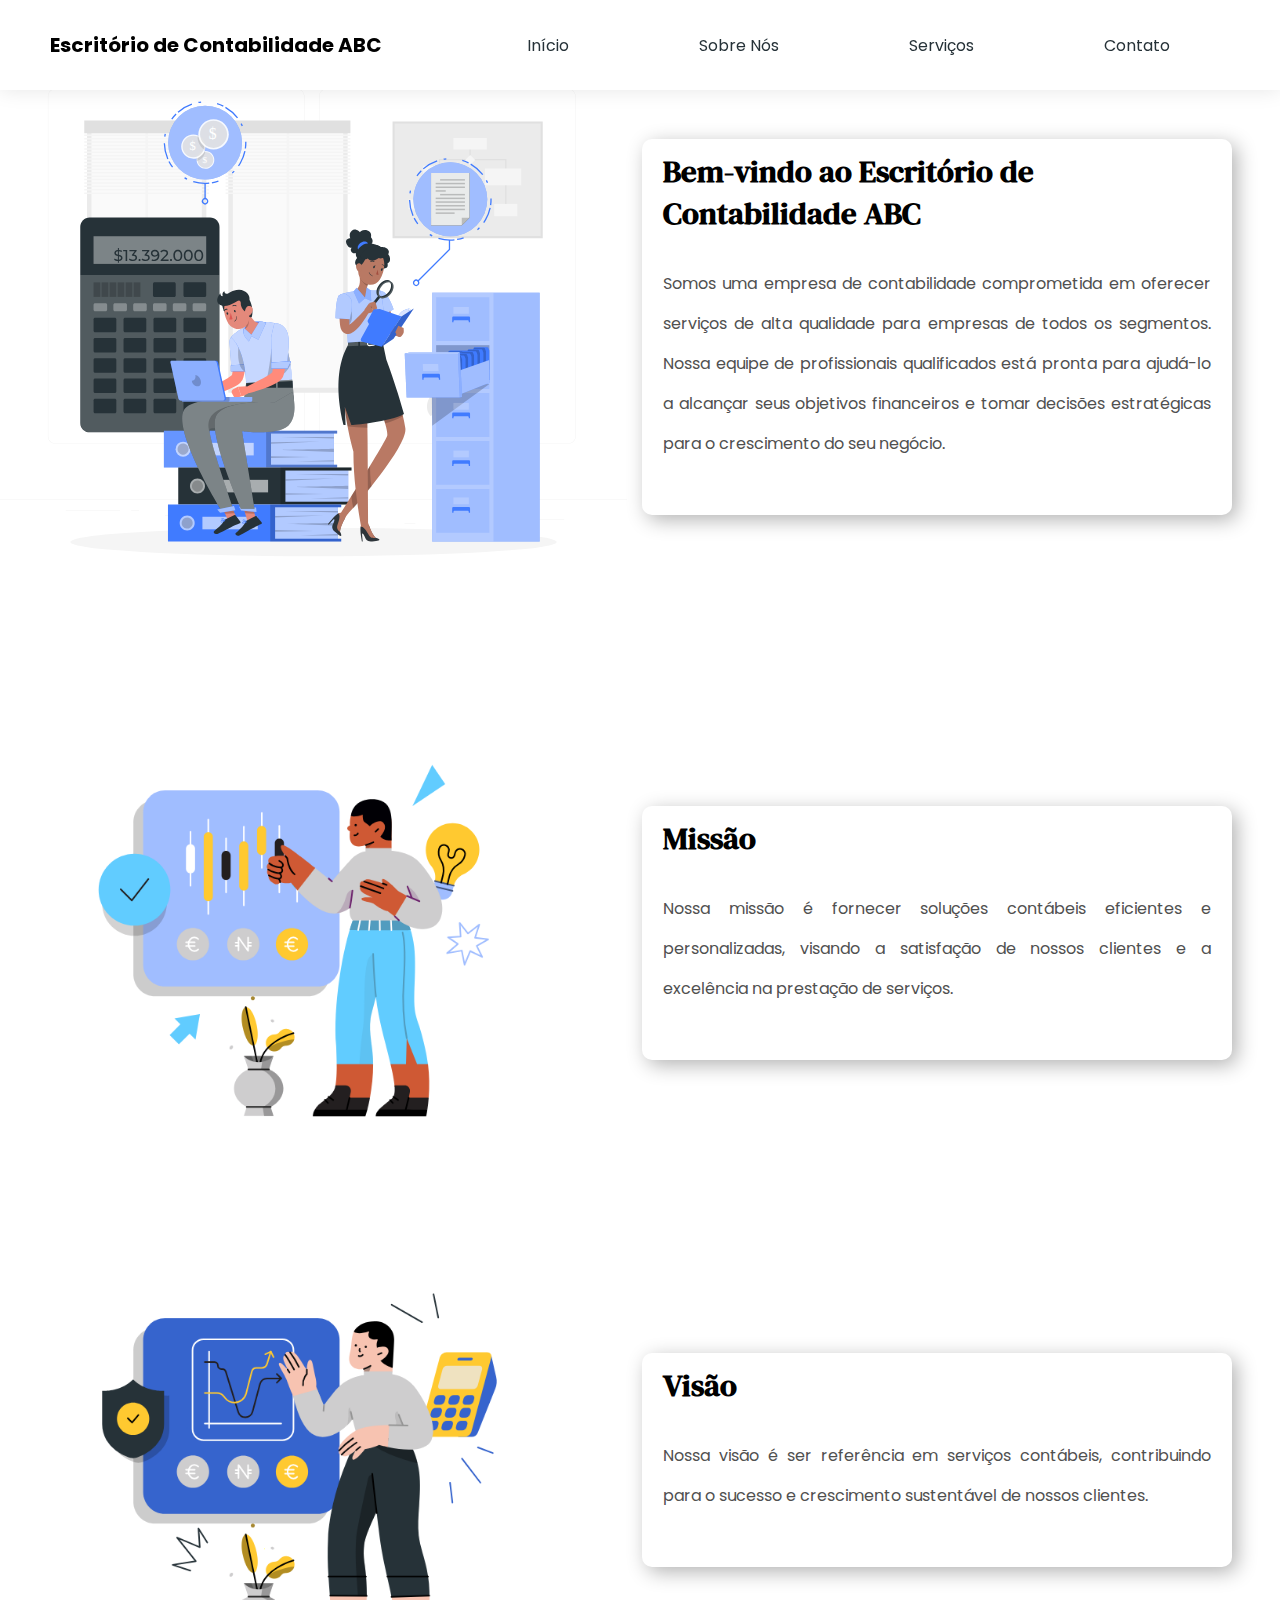
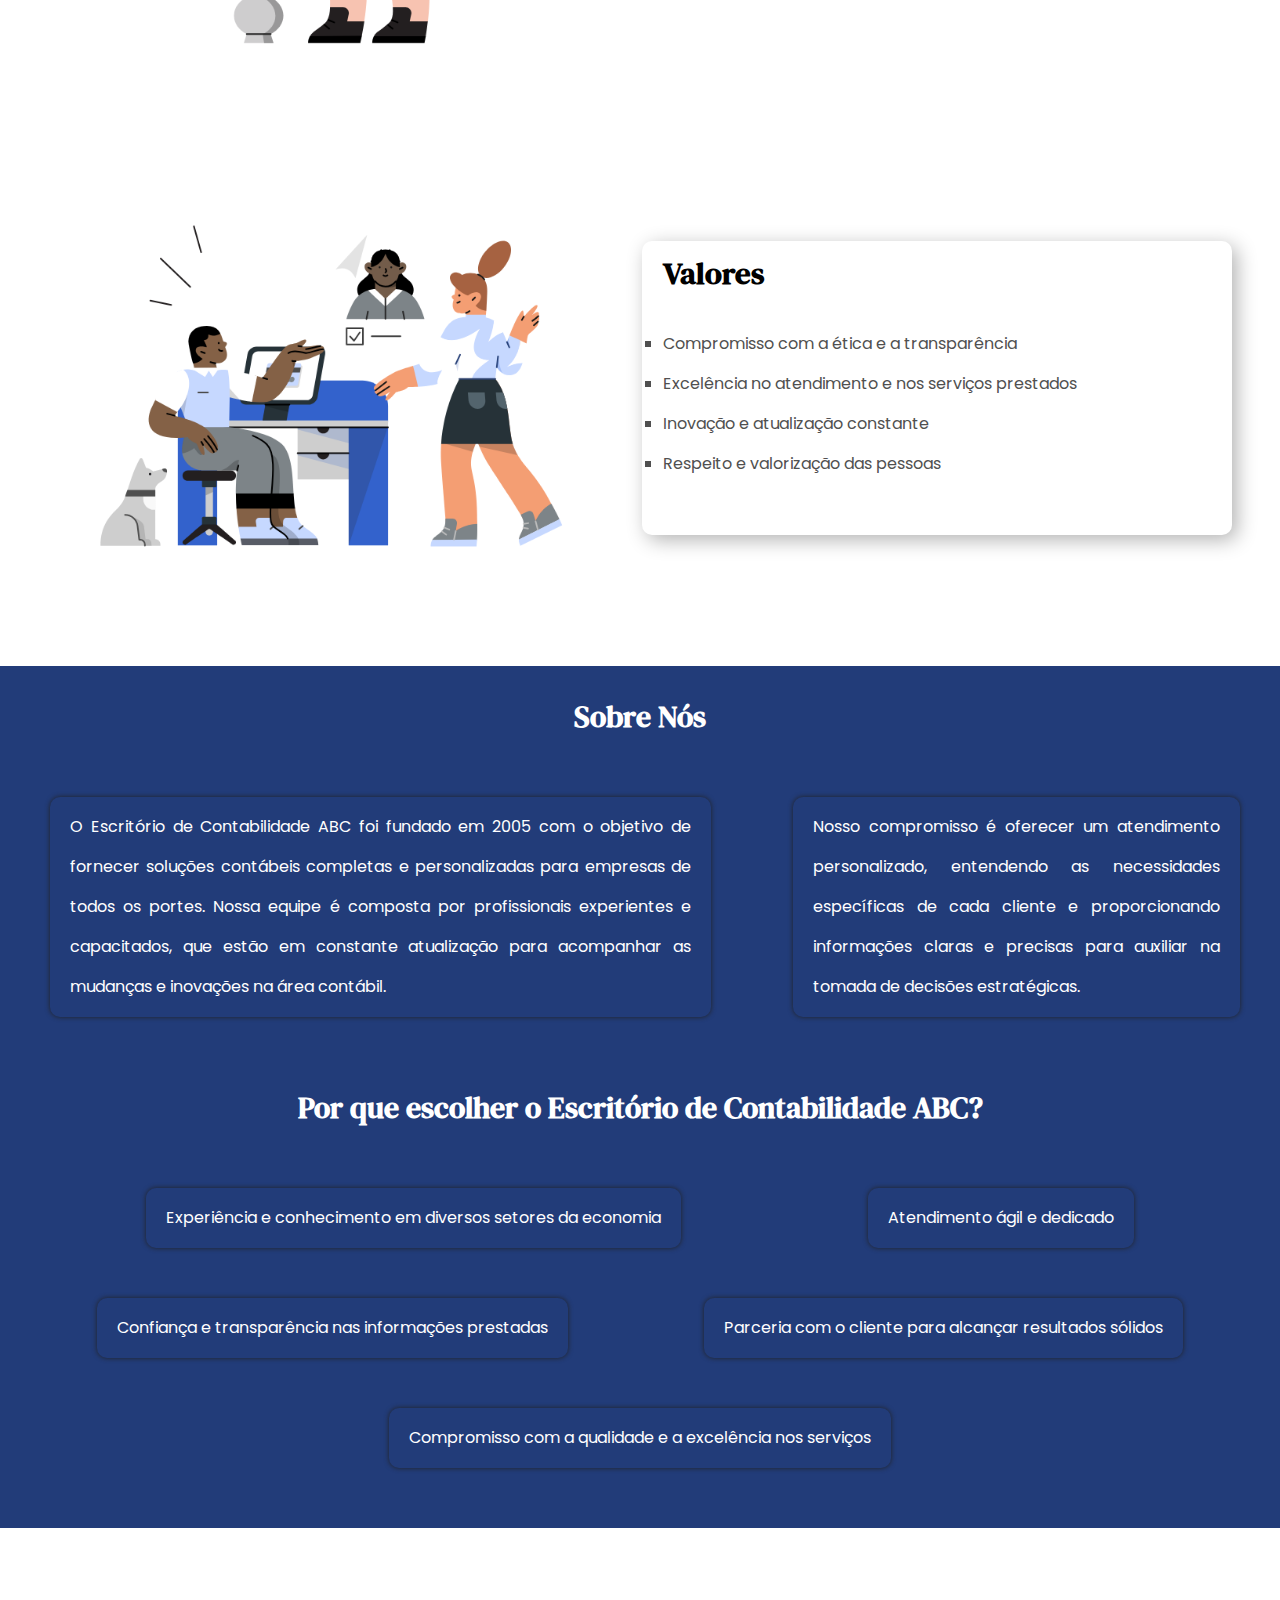
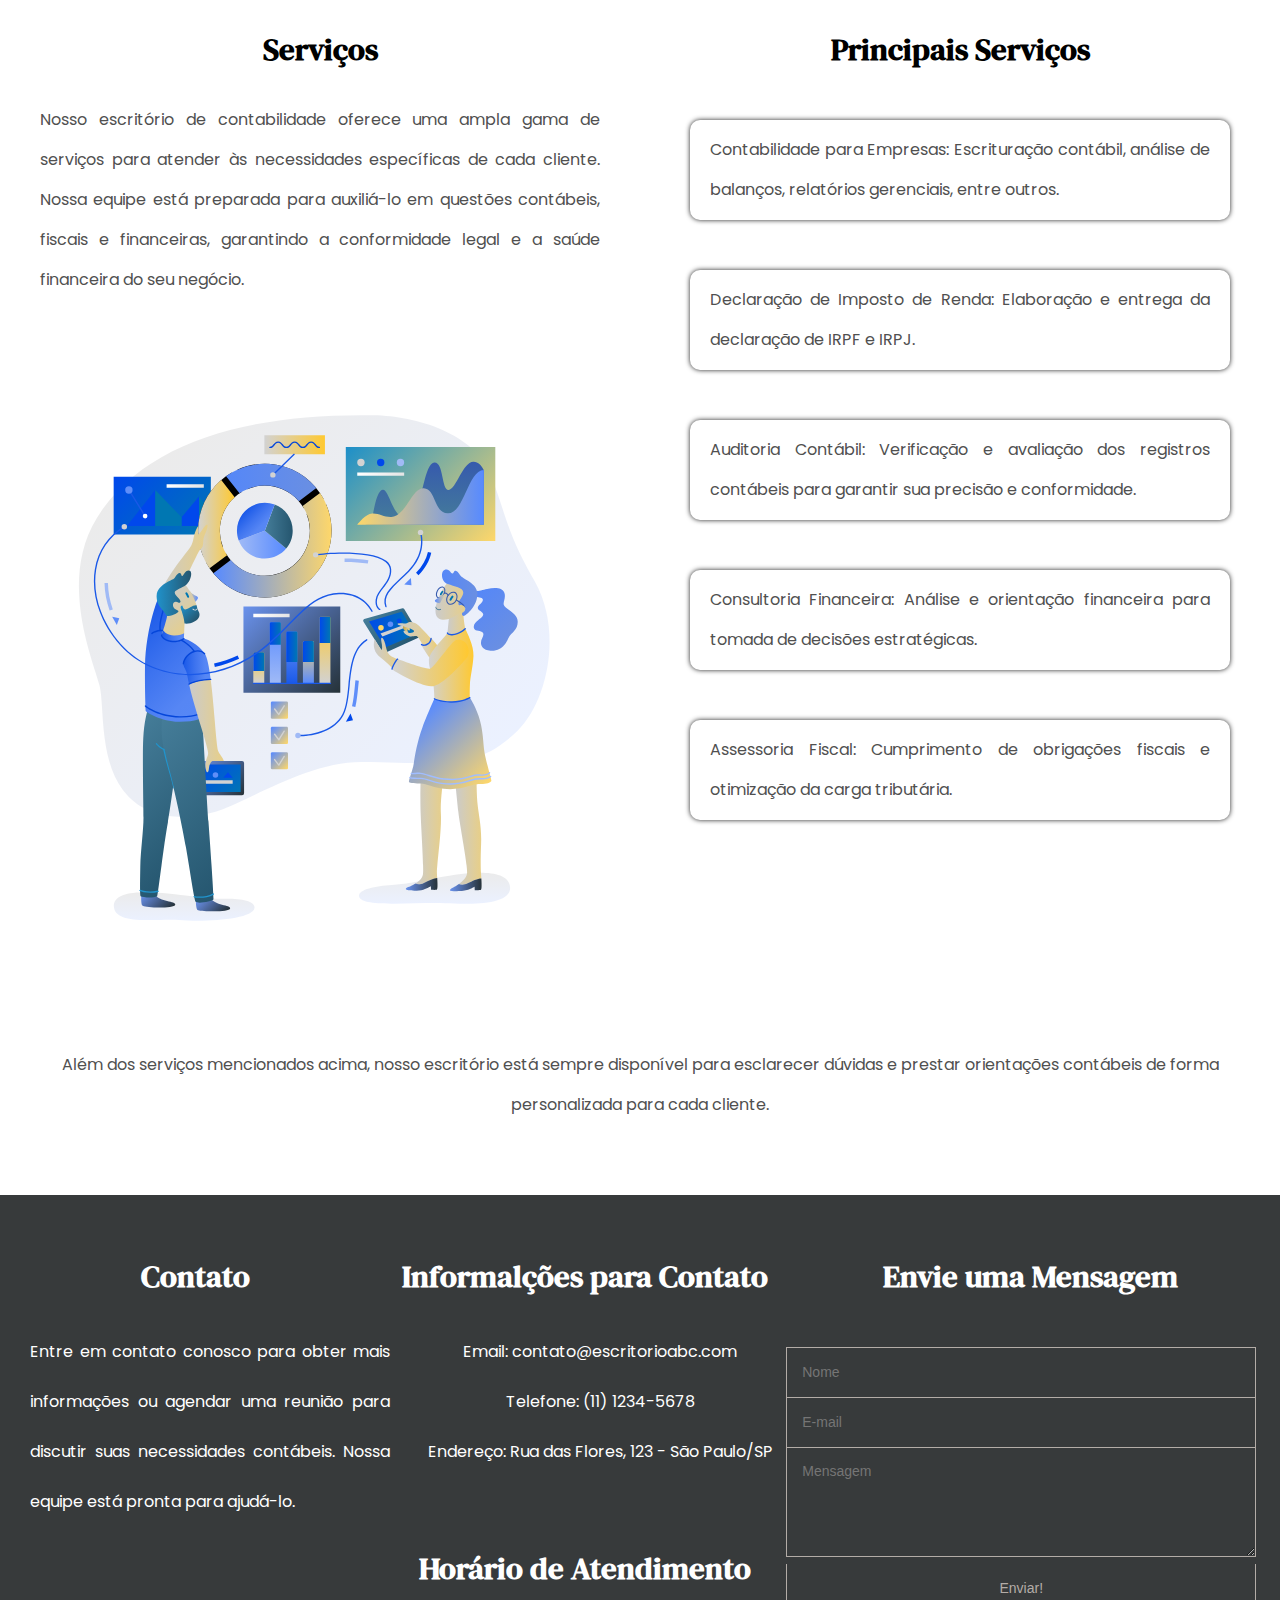
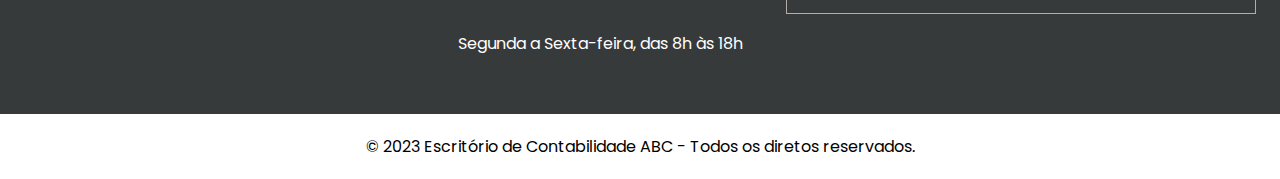
<file: Escritorio de Contabilidade/index.html>
<!DOCTYPE html>
<html lang="pt-Br">
<head>
  <meta charset="UTF-8">
  <meta name="viewport" content="width=device-width, initial-scale=1.0">
  <link rel="stylesheet" href="src/css/style.css">
  <link rel="stylesheet" href="./src/css/responsive.css">
  <link rel="preconnect" href="https://fonts.googleapis.com">
  <link rel="preconnect" href="https://fonts.gstatic.com" crossorigin>
  <link href="https://fonts.googleapis.com/css2?family=Poppins:ital,wght@0,100;0,200;0,300;0,400;0,500;0,600;0,700;0,800;0,900;1,100;1,200;1,300;1,400;1,500;1,600;1,700;1,800;1,900&display=swap" rel="stylesheet">
  <title>Escritório  de Contabilidade</title>
</head>
<body>
  <header>
    <nav>
      <div class="links">
        <h3>Escritório de Contabilidade ABC</h3>
        <div class="links_bottons">
          <p><a href="#home" class="nav-link">Início</a></p>
          <p><a href="#about" class="nav-link">Sobre Nós</a></p>
          <p><a href="#services" class="nav-link">Serviços</a></p>
          <p><a href="#contact" class="nav-link">Contato</a></p>
        </div>
      </div>
    </nav>
  </header>
  
  <main>
    <section class="projects__content" id="home">
        <div class="projects_row">
          <div class="projects_row-img">
            <img src="./src/img/logo.svg" alt="imagem ilustrativa de contabilidade">
          </div>
          <div class="projects_row-content">
            <h1 class="title">Bem-vindo ao Escritório de Contabilidade ABC</h1>
            <p class="description">Somos uma empresa de contabilidade comprometida em oferecer serviços de alta qualidade para empresas de todos os segmentos. Nossa equipe de profissionais qualificados está pronta para ajudá-lo a alcançar seus objetivos financeiros e tomar decisões estratégicas para o crescimento do seu negócio.</p>
          </div>
        </div>
        <div class="projects_row">
          <div class="projects_row-img">
            <img src="./src/img/missao.png" alt="missao">
          </div>
          <div class="projects_row-content">
            <h2 class="title">Missão</h2>
            <p class="description">Nossa missão é fornecer soluções contábeis eficientes e personalizadas, visando a satisfação de nossos clientes e a excelência na prestação de serviços. </p>
          </div>
        </div>
        <div class="projects_row">
          <div class="projects_row-img">
            <img src="./src/img/visao.png" alt="visao">
          </div>
          <div class="projects_row-content">
            <h2 class="title">Visão</h2>
            <p class="description">Nossa visão é ser referência em serviços contábeis, contribuindo para o sucesso e crescimento sustentável de nossos clientes.</p>
          </div>
        </div>
        <div class="projects_row">
          <div>
            <img src="./src/img/valores.png" alt="valores">
          </div>
          <div class="projects_row-content">
            <h2 class="title">Valores</h2>
            <ul class="description">
              <li>Compromisso com a ética e a transparência</li>
              <li>Excelência no atendimento e nos serviços prestados</li>
              <li>Inovação e atualização constante</li>
              <li>Respeito e valorização das pessoas</li>
            </ul>
          </div>
        </div>
    <section>
    <section id="about" class="projects__content about">
      <h2 class="title about" >Sobre Nós</h2>
      <div class="projects_row about">
        <p class="description about">O Escritório de Contabilidade ABC foi fundado em 2005 com o objetivo de fornecer soluções contábeis completas e personalizadas para empresas de todos os portes. Nossa equipe é composta por profissionais experientes e capacitados, que estão em constante atualização para acompanhar as mudanças e inovações na área contábil.</p>
        <p class="description about">Nosso compromisso é oferecer um atendimento personalizado, entendendo as necessidades específicas de cada cliente e proporcionando informações claras e precisas para auxiliar na tomada de decisões estratégicas.</p>
      </div>
      <div class="projects_row_description">
        <h2 class="title about">Por que escolher o Escritório de Contabilidade ABC? </h2>
        <ul>
          <li class="description about">Experiência e conhecimento em diversos setores da economia</li>
          <li class="description about">Atendimento ágil e dedicado </li>
          <li class="description about">Confiança e transparência nas informações prestadas</li>
          <li class="description about">Parceria com o cliente para alcançar resultados sólidos</li>
          <li class="description about">Compromisso com a qualidade e a excelência nos serviços</li>
        </ul>
      </div>
    </section>
    <section id="services" class="projects__content services">
      <div class="projects_row services">
        <h2 class="title services">Serviços</h2>
        <div class="description">
          <p class="services">Nosso escritório de contabilidade oferece uma ampla gama de serviços para atender às necessidades específicas de cada cliente. Nossa equipe está preparada para auxiliá-lo em questões contábeis, fiscais e financeiras, garantindo a conformidade legal e a saúde financeira do seu negócio.</p>
        </div>
        <div class="imgServices">
          <img src="./src/img/data.svg" alt="imagem ilustrativa de escritorio">
        </div>
      </div>
      <div class="projects_row services">
        <h2 class="title services">Principais Serviços</h2>
        <div class="projects_row services">
          <ul class="description services">
            <li>Contabilidade para Empresas: Escrituração contábil, análise de balanços, relatórios gerenciais, entre outros.</li>
            <li>Declaração de Imposto de Renda: Elaboração e entrega da declaração de IRPF e IRPJ.</li>
            <li>Auditoria Contábil: Verificação e avaliação dos registros contábeis para garantir sua precisão e conformidade.</li>
            <li>Consultoria Financeira: Análise e orientação financeira para tomada de decisões estratégicas.</li>
            <li>Assessoria Fiscal: Cumprimento de obrigações fiscais e otimização da carga tributária. </li>
          </ul>
        </div>
         
      </div>
    </section>
    <div class="description services">
      <p>Além dos serviços mencionados acima, nosso escritório está sempre disponível para esclarecer dúvidas e prestar orientações contábeis de forma personalizada para cada cliente.</p>
    </div>
    <section id="contact" class="projects__content contact">
      <div class="projects_row contact">
        <h2 class="title contact">Contato</h2>
        <p class="description contact">Entre em contato conosco para obter mais informações ou agendar uma reunião para discutir suas necessidades contábeis. Nossa equipe está pronta para ajudá-lo.</p>
      </div>
      <div class="projects_row contact">
        <h2 class="title contact">Informalções para Contato</h2>
        <ul class="description contact">
          <li>Email: contato@escritorioabc.com</li>
          <li>Telefone: (11) 1234-5678</li>
          <li>Endereço: Rua das Flores, 123 - São Paulo/SP</li>
        </ul>
        <h2 class="title contact">Horário de Atendimento</h2>
        <p class="description contact p">Segunda a Sexta-feira, das 8h às 18h</p>
      </div>
      <div class="projects_row contact">
        <div>
          <h2 class="title contact form">Envie uma Mensagem</h2>
        </div>
        <div class="projects_row contact">
          <form id="form">
            <input id="name" type="text" placeholder="Nome">
            <input id="email" type="text" placeholder="E-mail">
            <textarea id="message" type="text" placeholder="Mensagem"></textarea>
            <input id="submit" type="submit" value="Enviar!">
          </form>
        </div>
      </div>
    </section>


  </main>
  <footer>
    <p>&copy 2023 Escritório de Contabilidade ABC - Todos os diretos reservados.</p>
  </footer>
</body>
</html>
</file>
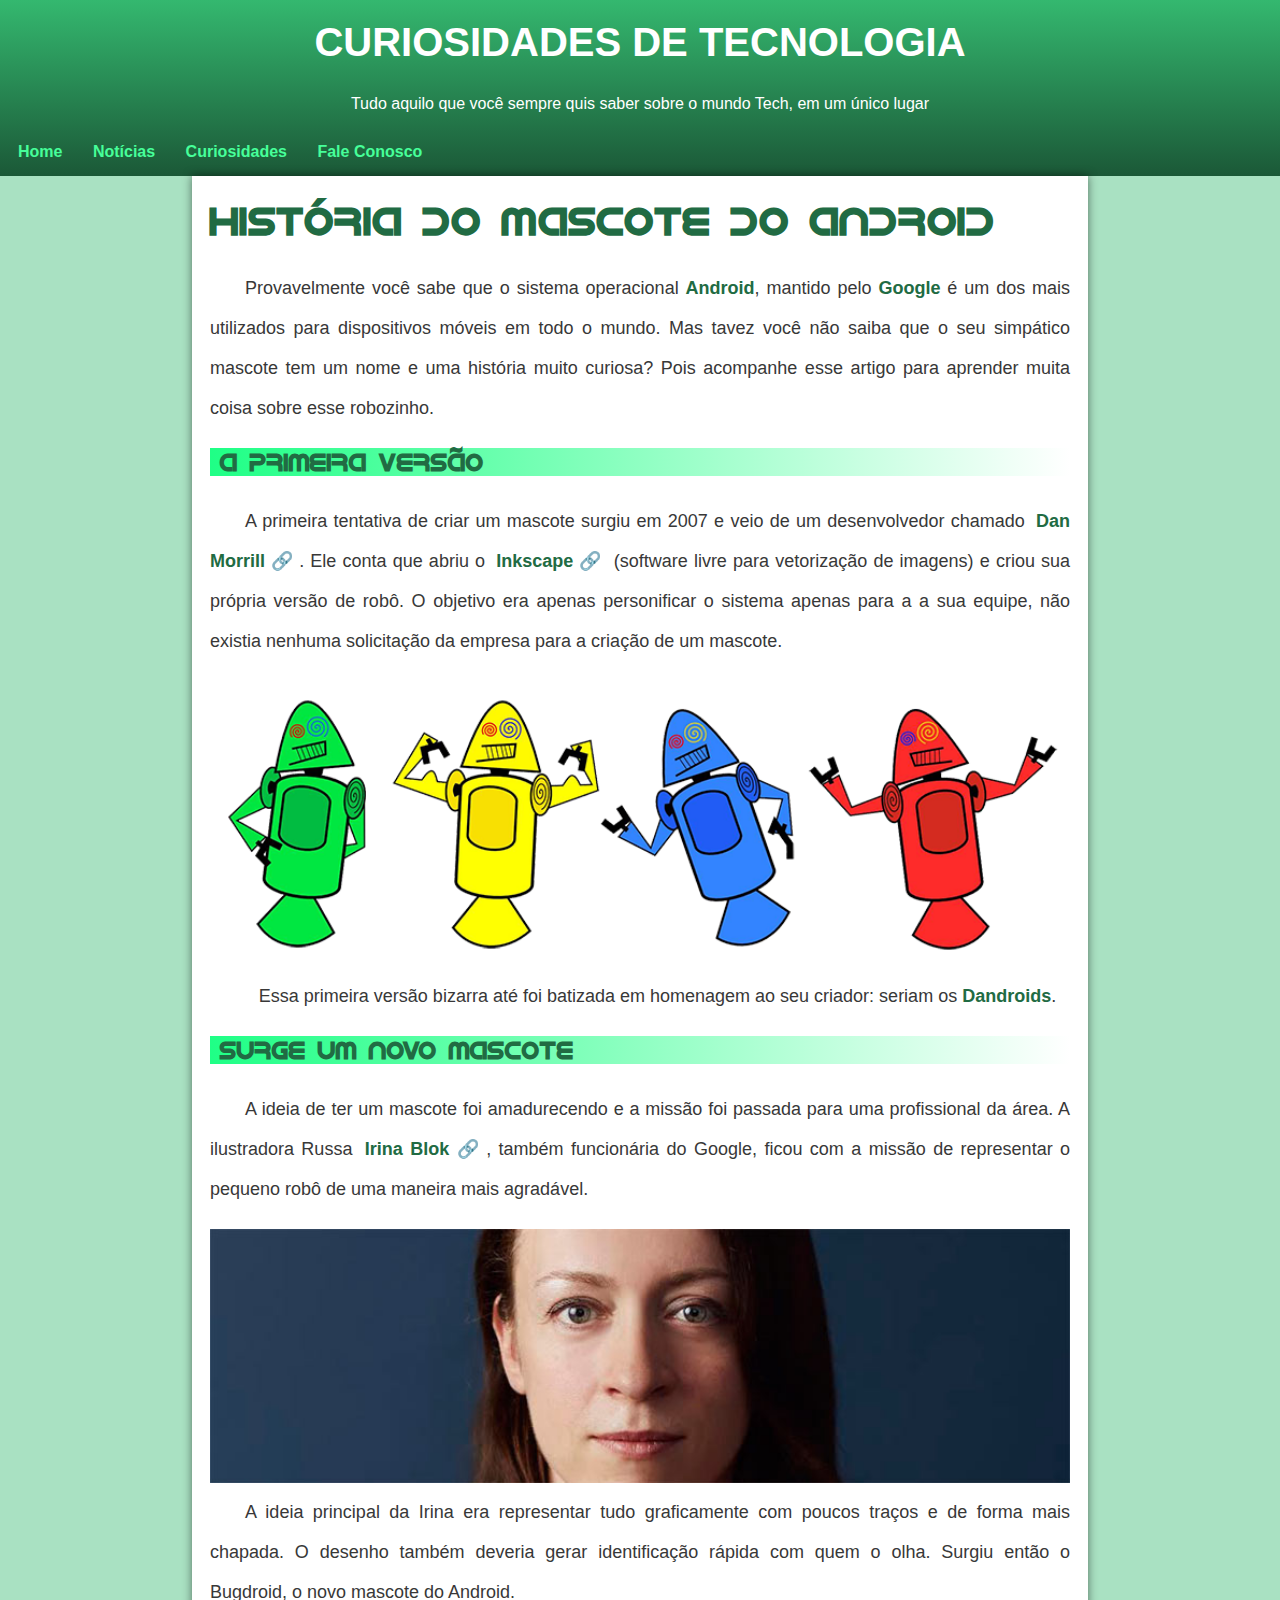
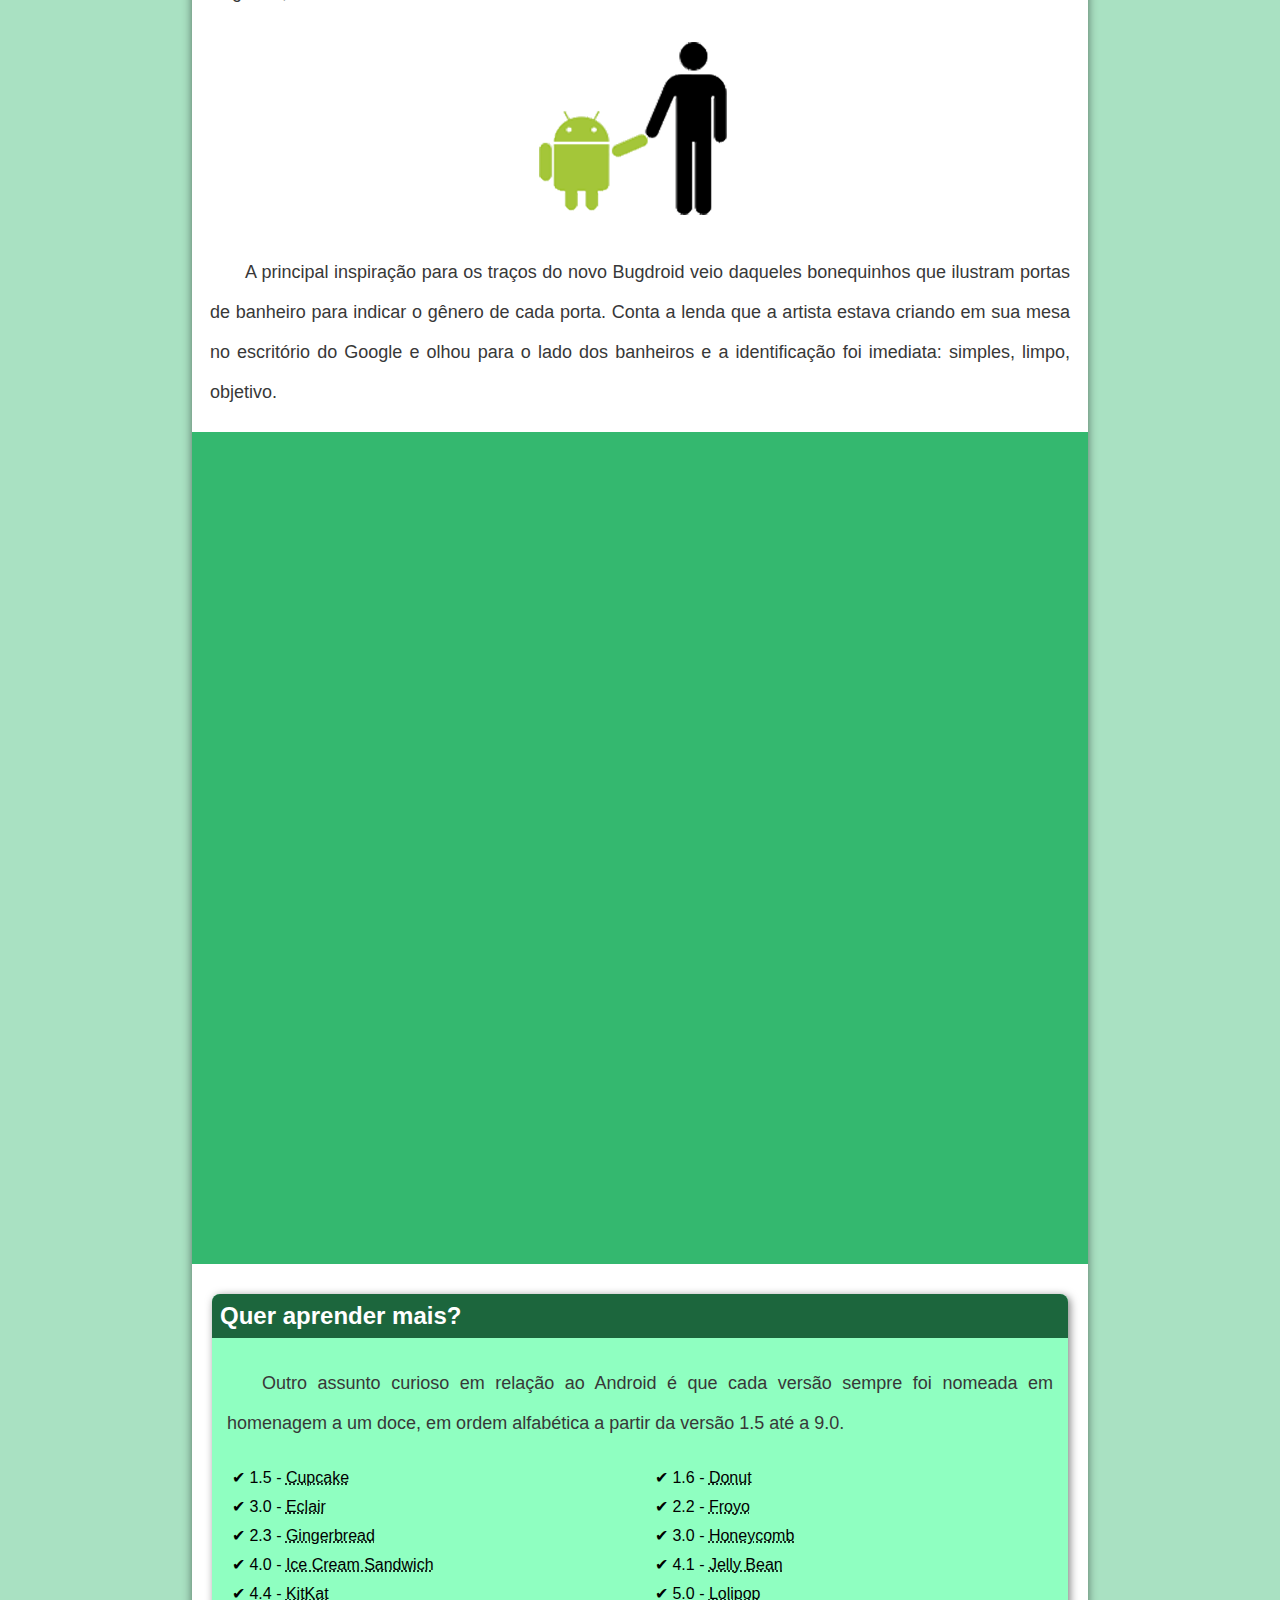
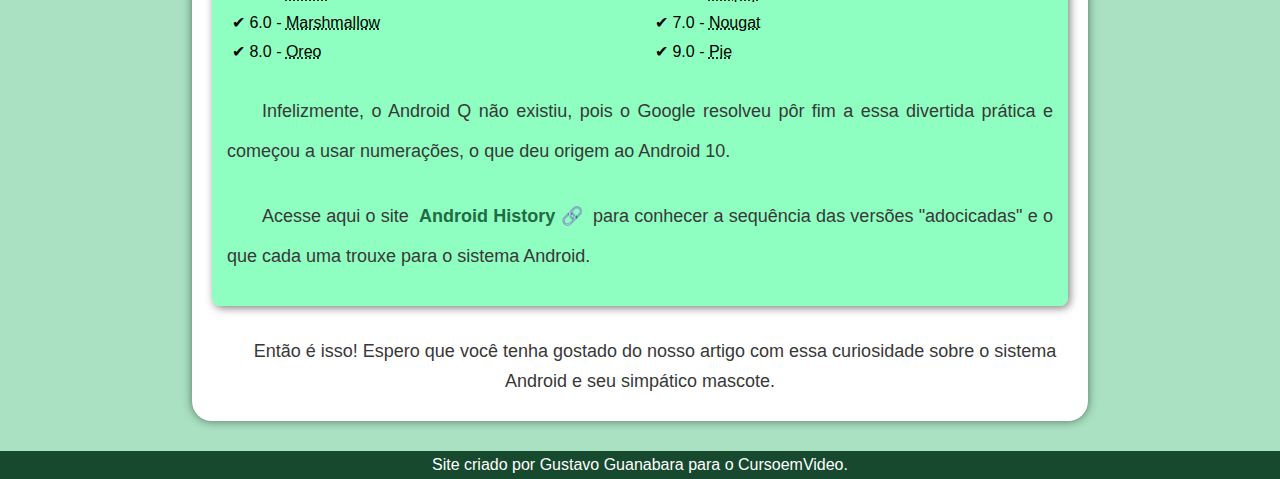
<file: História do Mascote do Android/index.html>
<!DOCTYPE html>
<html lang="en">
<head>
  <meta charset="UTF-8">
  <meta name="viewport" content="width=device-width, initial-scale=1.0">
  <link rel="stylesheet" href="style.css">
  <title>Como surgio o mascote do android</title>
  <link rel="shortcut icon" href="./imagens/favicon.ico" type="image/x-ico">
</head>
<body>
  <header>
    <h1>CURIOSIDADES DE TECNOLOGIA</h1>
    <p>Tudo aquilo que você sempre quis saber sobre o mundo Tech, em um único lugar</p>
    <nav>
      <a href="" class="nav-links">Home</a>
      <a href="" class="nav-links">Notícias</a>
      <a href="" class="nav-links">Curiosidades</a>
      <a href="" class="nav-links">Fale Conosco</a>
    </nav>
  </header>
  <main>
    <section>
      <h1 class="title">História do Mascote do Android</h1>
      <p class="description">Provavelmente você sabe que o sistema operacional <strong>Android</strong>, mantido pelo <strong>Google</strong> é um dos mais utilizados para dispositivos móveis em todo o mundo. Mas tavez você não saiba que o seu simpático mascote tem um nome e uma história muito curiosa? Pois acompanhe esse artigo para aprender muita coisa sobre esse robozinho.</p>
    </section>
    <section>
      <h2 class="title btn">A primeira versão</h2>
      <p class="description">A primeira tentativa de criar um mascote surgiu em 2007 e veio de um desenvolvedor chamado <a href="" class="links" >Dan Morrill &#128279</a>. Ele conta que abriu o <a href="" class="links">Inkscape &#128279</a> (software livre para vetorização de imagens) e criou sua própria versão de robô. O objetivo era apenas personificar o sistema apenas para a a sua equipe, não existia nenhuma solicitação da empresa para a criação de um mascote.</p>
      <picture>
        <source media="(max-width: 768px)" srcset="./imagens/dan-droids-pq.png">
        <img id="droids" src="./imagens/dan-droids.png" alt="imagens de robos coloridos" class="imgs">
      </picture>
      <p class="description droids">Essa primeira versão bizarra até foi batizada em homenagem ao seu criador: seriam os <strong>Dandroids</strong>.</p>
    </section>
    <section>
      <h2 class="title btn">Surge um novo mascote</h2>
      <p class="description">A ideia de ter um mascote foi amadurecendo e a missão foi passada para uma profissional da área. A ilustradora Russa <a href="" class="links">Irina Blok &#128279</a>, também funcionária do Google, ficou com a missão de representar o pequeno robô de uma maneira mais agradável.
      </p>
      <picture>
        <source media="(max-width: 768px)" srcset="./imagens/irina-blok-pq.jpg">
        <img src="./imagens/irina-blok.jpg" alt="foto da mulher irina blok" class="imgs">
      </picture>
      <p class="description">A ideia principal da Irina era representar tudo graficamente com poucos traços e de forma mais chapada. O desenho também deveria gerar identificação rápida com quem o olha. Surgiu então o Bugdroid, o novo mascote do Android.</p>
      <img src="./imagens/bugdroid.png" alt="foto ilustrativa do bugdroid" id="bugdroid">
      <p class="description">A principal inspiração para os traços do novo Bugdroid veio daqueles bonequinhos que ilustram portas de banheiro para indicar o gênero de cada porta. Conta a lenda que a artista estava criando em sua mesa no escritório do Google e olhou para o lado dos banheiros e a identificação foi imediata: simples, limpo, objetivo.</p>
    </section>
    <div id="video">
      <iframe src="https://www.youtube.com/embed/l2UDgpLz20M?si=AdAmJfkQawEzYqhd" title="YouTube video player" frameborder="0" allow="accelerometer; autoplay; clipboard-write; encrypted-media; gyroscope; picture-in-picture; web-share" referrerpolicy="strict-origin-when-cross-origin" allowfullscreen></iframe>
    </div>
    <section id="versoes">
      <div id="box">
        <h2>Quer aprender mais? </h2>
        <p class="description">Outro assunto curioso em relação ao Android é que cada versão sempre foi nomeada em homenagem a um doce, em ordem alfabética a partir da versão 1.5 até a 9.0.</p>
        <ul id="listaVersoes">
          <li>&#10004 1.5 -  <abbr title="Bolo de Copo">Cupcake</abbr></li>
          <li> &#10004 1.6 - <abbr title="Rosquinha">Donut</abbr></li>
          <li> &#10004 3.0 - <abbr title="Bomba">Eclair</abbr></li>
          <li> &#10004 2.2 - <abbr title="iogurte Congelado">Froyo</abbr></li>
          <li> &#10004 2.3 - <abbr title="Biscoito de Gengibre">Gingerbread</abbr></li>
          <li> &#10004 3.0 - <abbr title="Favo de Mel">Honeycomb</abbr></li>
          <li> &#10004 4.0 - <abbr title="Sanduíche de Sorvete">Ice Cream Sandwich</abbr></li>
          <li> &#10004 4.1 - <abbr title="Jujuba">Jelly Bean</abbr></li>
          <li> &#10004 4.4 - <abbr title="KitKat">KitKat</abbr></li>
          <li> &#10004 5.0 - <abbr title="Pirulito">Lolipop</abbr></li>
          <li> &#10004 6.0 - <abbr title="Marshmallow">Marshmallow</abbr></li>
          <li> &#10004 7.0 - <abbr title="Torrone">Nougat</abbr></li>
          <li> &#10004 8.0 - <abbr title="Oreo">Oreo</abbr></li>
          <li> &#10004 9.0 - <abbr title="Torta">Pie</abbr></li>
        </ul>
        <p class="description">Infelizmente, o Android Q não existiu, pois o Google resolveu pôr fim a essa divertida prática e começou a usar numerações, o que deu origem ao Android 10.</p>
        <p class="description">Acesse aqui o site <a href="" class="links">Android History &#128279</a> para conhecer a sequência das versões "adocicadas" e o que cada uma trouxe para o sistema Android.</p>
      </div>
    </section>
    <div id="description-End">
      <p id="description">Então é isso! Espero que você tenha gostado do nosso artigo com essa curiosidade sobre o sistema Android e seu simpático mascote.</p>
    </div>
  </main>
  <footer>Site criado por Gustavo Guanabara para o CursoemVideo.</footer>
</body>
</html>
</file>
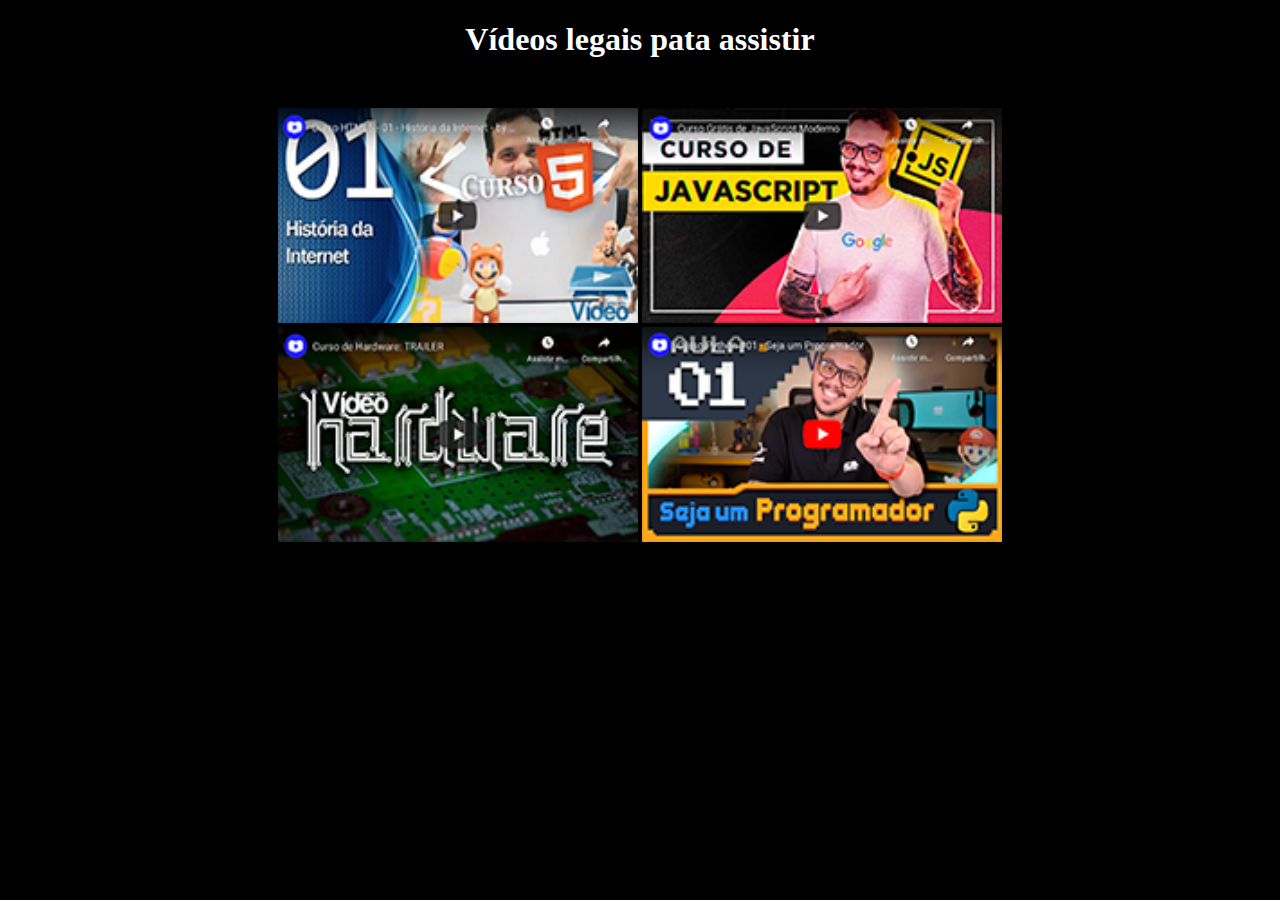
<file: videos do curso em video/index.html>
<!DOCTYPE html>
<html lang="en">
<head>
  <meta charset="UTF-8">
  <meta name="viewport" content="width=device-width, initial-scale=1.0">
  <link rel="stylesheet" href="assets/css/style.css">
  <title>Meus Videos</title>
</head>
<body>
  <h1><strong>Vídeos legais pata assistir</strong></h1>
  <div class="imagens">
    <div>
      <a href="assets/html/html.html"><img src="assets/img/thumb-html.png" width="360" height="215"></a>
      <a href="assets/html/javascript.html"><img src="assets/img/thumb-js.png" width="360" height="215"></a>
    </div>
    <div>
      <a href="assets/html/hardware.html"><img src="assets/img/thumb-hardware.png" width="360" height="215"></a>
      <a href="assets/html/python.html"><img src="assets/img/thumb-python.png" width="360" height="215"></a>
    </div>
  </div>
  </div>
</body>
</html>
</file>
<file: Escritorio de Contabilidade/src/css/style.css>
@import url('https://fonts.googleapis.com/css2?family=DM+Serif+Text:ital@0;1&display=swap');

*{
  margin: 0;
  padding: 0;
  box-sizing: border-box;
  scroll-behavior: smooth;
  position: relative;
}

:root{
  font-size: 62.5%;
}

body{
  margin: 0;
  padding: 0;
  font-size: 1.6rem;
  font-family: 'Poppins', sans-serif;
}

header {
  box-shadow: 0px 0px 20px rgba(0, 0, 0, 0.1);
  background: #fff;
  position: fixed;
  width: 100%;
  top: 0;
  float: none;
  z-index: 999;
 }

 #about, #services, #contact{
  scroll-margin-top: 9rem;
 }


.links{
  display: flex;
  justify-content: space-between;
  align-items: center;
  padding: 2rem;
  margin: 1rem 2rem;
}

.links h3{
  margin-left: 1rem;
  font-size: 2rem;
}

.links_bottons{
  display: flex;
  justify-content: space-around;
  gap: 5rem;
  margin-right: 3rem;
}

.links_bottons a{
  padding: 5rem 4rem;
  border: none;
  color: #263238;
  text-decoration: none;
  font-size: 1.6rem;
}

.links_bottons a:hover{
  color: #407bff;
  text-shadow: 0 0 0.1rem rgb(180, 180, 180);
}

hr{
  color: #e2dfdf;
}

.projects_row{
  display: grid;
  grid-template-columns: 50% 50%;
  grid-gap: 0.2rem;
  margin-bottom: 3rem; /*200px*/
  
}

.projects_row-img{
  width: 100%;
  display: block;
  object-fit: cover;
}

.projects_row-content{
  padding: 1rem 2rem;
  display: flex;
  justify-content: center;
  flex-direction: column;
  align-items: flex-start;
  margin: auto 5rem auto 0px;
  height: min-content;
  border: 0.1rem solid transparent;
  border-radius: 1rem;
  box-shadow: 0.5rem 0.5rem 2rem rgb(179, 179, 179);


}

.title{
  font-family: "DM Serif Text", serif;
  font-weight: 700;
  font-size: 3.1rem;
  margin-bottom: 3rem;
}

.description{
  font-size: 1.6rem;
  color: rgb(80, 80, 80);
  max-width: 100%;
  margin-bottom: 4rem;
  text-align: justify;
  line-height: 4rem;
  list-style: square;
}

.projects__content.about{
  background-color: #223c79;
  color: white;
  margin: 3rem 0;
  padding: 2rem 0 3rem;
}

.title.about{
  font-size: 3rem;
  text-align: center;
  padding: 1rem 0 1rem 0;
}

.projects_row.about{
  display: flex;
  margin-left: 1rem;
}

.projects_row_description ul{
  display: flex;
  flex-wrap: wrap;
  justify-content: space-evenly;
  align-items: center;
}

.description.about{
  padding: 1rem 2rem;
  display: inline-block;
  color: white;
  margin: 2rem 4rem 3rem 4rem;
  border: transparent;
  border-radius: 1rem;
  box-shadow: 0rem 0rem 0.5rem rgb(34, 34, 34);
}

.projects__content.services{
  display: flex;
  margin-top: 5rem;
  padding-top: 5rem;
}

.projects_row.services{
  display: block;
  width: 100%;
}

.title.services{
  text-align: center;
}

.description .services{
  margin: 0 4rem 0;
  text-align: justify;
}

.description.services{
  list-style: none;
}

.imgServices{
  width: 70dvh;
  margin: auto;
}

.description.services li{
  padding: 1rem 2rem;
  margin: 5rem 5rem;
  border: transparent;
  border-radius: 1rem;
  box-shadow: 0rem 0rem 0.5rem rgb(34, 34, 34);
}

.description.services p{
  text-align: center;
  padding: 3rem;
}

.projects__content.contact{
  background-color: #373a3b;
  color: white;
  display: flex;
  padding: 6rem 0 0;
}

.projects_row.contact{
  display: block;
  text-align: justify;
  width: 50%;
  margin-bottom: 0;
}

.title.contact{
  text-align: center;
}

.description.contact{
  line-height: 5rem;
  margin-left: 3rem;
  padding: 0 0 3rem;
  color: #ffffff;
}

.description.contact li{
  text-align: center;
  list-style: none;
}

.description.contact.p{
  text-align: center;
  padding-bottom: 0;
}

.title.contact.form{
  position: relative;
  text-align: center;
}

#form {
  position: relative;
  width: 500px;
  margin: 50px auto 100px auto;
}

input {
  font-family: 'Lato', sans-serif;
  font-size: 0.875em;
  width: 470px;
  height: 50px;
  padding: 0px 15px 0px 15px;
  
  background: transparent;
  outline: none;
  color: #ffffff;
  
  border: solid 1px #b3aca7;
  border-bottom: none;
  
  transition: all 0.3s ease-in-out;
  -webkit-transition: all 0.3s ease-in-out;
  -moz-transition: all 0.3s ease-in-out;
  -ms-transition: all 0.3s ease-in-out;
}

input:hover {
  background: #64615f;
  color: #ffffff;
}

textarea {
  width: 470px;
  max-width: 470px;
  height: 110px;
  max-height: 110px;
  padding: 15px;
  
  background: transparent;
  outline: none;
  
  color: #ffffff;
  font-family: 'Lato', sans-serif;
  font-size: 0.875em;
  
  border: solid 1px #b3aca7;
  
  transition: all 0.3s ease-in-out;
  -webkit-transition: all 0.3s ease-in-out;
  -moz-transition: all 0.3s ease-in-out;
  -ms-transition: all 0.3s ease-in-out;
}

textarea:hover {
  background: #64615f;
  color: #ffffff;
}

#submit {
  width: 470px;

  
  font-family: 'Lato', sans-serif;
  font-size: 0.875em;
  color: #b3aca7;
  
  outline:none;
  cursor: pointer;
  
  border: solid 1px #b3aca7;
  border-top: none;
}

#submit:hover {
  color: #ffffff;
}

footer{
  padding: 2rem;
  text-align: center;
}
</file>
<file: Escritorio de Contabilidade/src/css/responsive.css>
@media (max-width: 1430px){
  img{
    max-width: 98%;
    margin-top: 2rem;
  }

  .projects_row-content{
    max-width: 98%;
  }

  form{
    max-width: 95%;
  }

}

@media (max-width: 1240px){
  .links{
    max-height: 10dvh;

    h3{
      font-size: 1.2em;
    }
  }

  .links_bottons{
    gap: 0;
    margin-right: 1rem;
    font-size: 1.1em;
    
  }

  .projects_row{
    gap: 0;
    width: 100dvw;
    height: 20%;
    padding-top: 5rem;
  }

  img{
    width: 100dvw;
  }

  .title{
    font-size: 1.8em;
  }

  .projects_row-content{
    padding: 1rem 2rem;
    margin: auto 5rem auto 0px;
    height: 60%;

    .title{
      margin-bottom: 2rem;
    }
    
    .description{
      font-size: 1.6rem;
      max-width: 100%;
      margin-bottom: 2rem;
      line-height: 3.5rem;
    }
  }

  .projects_row.about{
    padding-top: 0;
  }


 
}

@media (max-width: 1140px){

  .projects_row-content{
    height: 67%;
    font-size: 0.9em;

    .title{
      margin-top: 0.5rem;
      margin-bottom: 1rem;
    }
  }

  .description{
    font-size: 1em;
    margin-bottom: 1.2rem;
    line-height: 2.4rem;
  }


  .projects__content.services{
    display: block;
    margin-top: 5rem;
    padding-top: 5rem;
    text-align: center;
    width: 100%;

    .projects_row.services{
      padding-top: 0;
      padding-bottom: 0;
    }

    .title.services{
      padding: 0;
    }

    .description .services{
     margin: 0 3rem 0;
     text-align: justify;
    }
  }

  #contact{
    display: block;
  }

  .projects_row.contact{
    display: contents;
    width: 100%;
    

    .description.contact{
      padding: 0 5rem;
    }

    #form {
      position: relative;
      width: 40%;
      margin: 5rem auto 1rem auto;
      padding-bottom: 5rem;
    }
  }
}

@media (max-width: 995px){
  a.nav-link{
    padding: 4rem 2.5rem;
  }
  .projects_row-img{
    width: 100%;
  }

  .projects_row-content{
    width: 100%;
  }
}
</file>
<file: História do Mascote do Android/style.css>
*{
  margin: 0;
  padding: 0;
  box-sizing: border-box;
}

body *{
  font-family: Arial, Helvetica, sans-serif;
}

body{
  background-color: #34b8706c;
}

header{
  background: linear-gradient(to bottom, #34b86f, #1b5837);
  color: white;
  text-align: center;

  h1{
    padding: 20px 0 25px;
  }
  p{
    padding: 5px 0 30px;
  }
}

nav{
  text-align: start;
  padding-bottom: 15px;

  a{
    color: #46ff99;
    text-decoration: none;
    font-weight: bold;
    margin-left: 10px;
    padding: 8px;

  }

  a:hover{
    background-color: #34b870b0;
    border-radius: 5px;
    transition: all ease 0.3s;
  }
}


main{
  margin: 0 15% 0 15%;
  /* padding: 0 2% 0 2%; */
  background-color: white;
  box-shadow: 0 0 10px rgba(0, 0, 0, 0.5);
  border-radius:  0 0 20px 20px;
}

section{
  margin: 0;
  padding: 0 2% 0 2%;
}

@font-face {
  font-family: 'idroid';
  src: url(./fontes/idroid.otf);
}

h1{
  padding-top: 20px;
  font-size: 40px;
}

.title{
  font-family: 'idroid';
  color: #216b43;
  margin: 0px 0 20px 0;
}

.btn {
  padding: 0 0 0 10px;
  background: linear-gradient(90deg, rgba(0,255,117,0.8796451686143207) 0%, rgb(255, 255, 255) 100%); 
}

.description{
  padding-top: 5px;
  text-align: justify;
  margin-bottom: 20px;
  text-indent: 35px;
  font-size: 18px;
  line-height: 40px;
  color: rgb(56, 56, 56);
}

.droids{
  text-align: center;
}

strong{
  color: #216b43;
}

.links{
  color: #216b43;
  font-weight: bold;
  text-decoration: none;
  padding: 2px 5px 2px 5px;
}

.imgs{
  width: 100%;
}

#bugdroid{
  display: flex;
  margin:  0 auto;
  padding-bottom: 20px;
}

#video{
  background-color: #34b86f;
  padding: 30px 40px 30px 40px;
}

iframe{
  width: 100%;
  height: 768px;
}

#versoes{
  padding: 30px 20px 30px 20px;
}

#box{
  background-color: #46ff999a;
  border-radius: 8px;
  padding: 0 15px 10px 15px;
  box-shadow: 2px 2px 8px rgba(0, 0, 0, 0.5);
  
  h2{
    color: white;
    background-color: #1c663d;
    padding: 8px;
    margin: 0 -15px 20px -15px;
    border-radius: 8px 8px 0 0;
  }
}

#listaVersoes{
    list-style: none;
    padding: 0;
    margin: 0 0 20px 0;
    display: flex;
    flex-wrap: wrap;
    justify-content: space-between;
}

#listaVersoes li{
  width: calc(50% - 20px); /* Deixe um espaço de 20px entre as colunas */
  margin: 5px;
}

#description-End{
  padding: 0 8px 25px 8px;
}

#description{
  text-align: center;
  text-indent: 30px;
  font-size: 18px;
  line-height: 30px;
  color: rgb(56, 56, 56);
}

footer{
  color: white;
  background-color: #16492e;
  padding: 5px;
  text-align: center;
  margin-top: 30px;
}
</file>
<file: videos do curso em video/assets/css/style.css>
body{
  text-align: center;
  background-color: black;
  color: white;
}

.imagens{
  display: block;
  margin-top: 50px;
  justify-content: space-around;
}

a{
  text-decoration: none;
  color: white;
}
</file>
